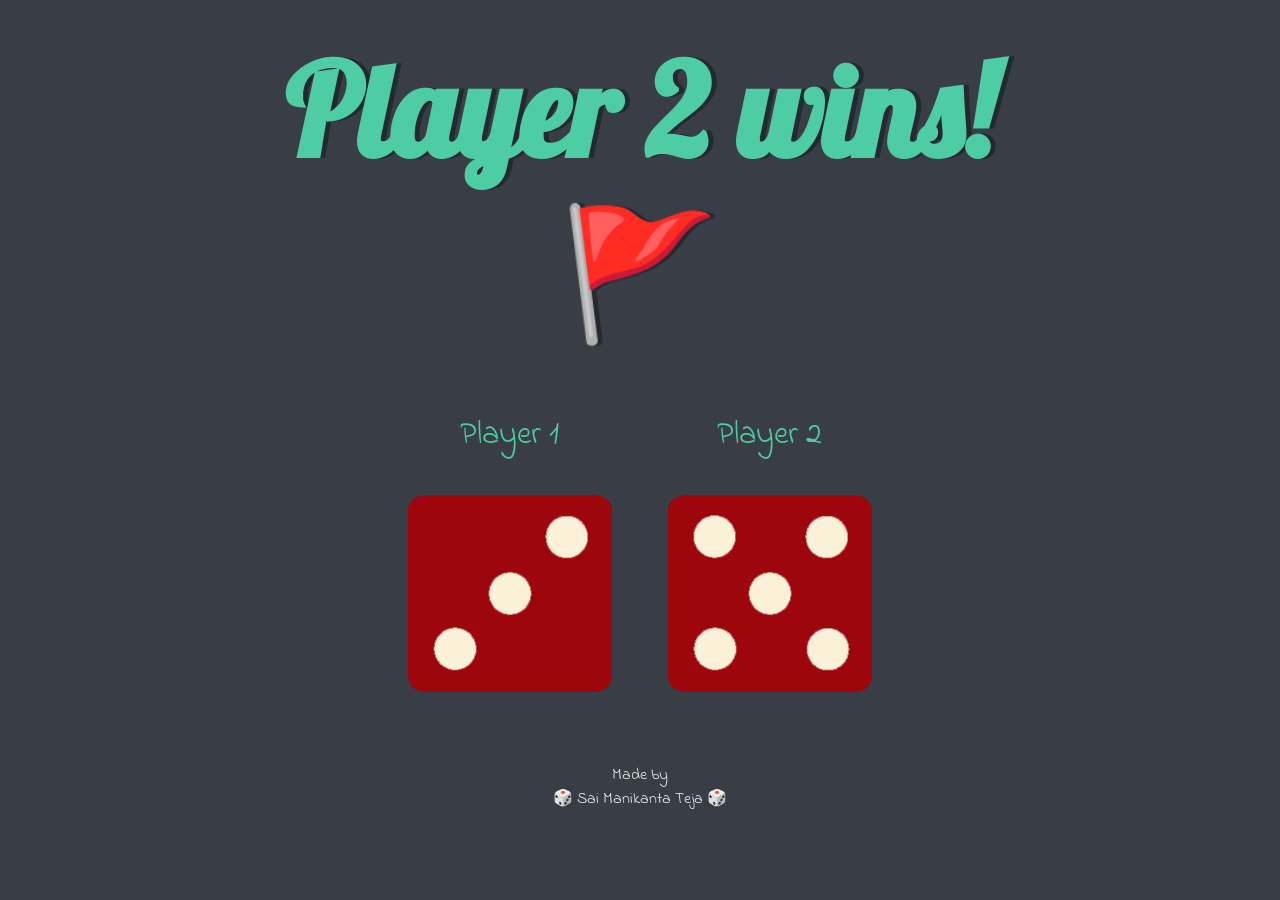
<file: index.html>
<!DOCTYPE html>
<html lang="en" dir="ltr">
  <head>
    <meta charset="utf-8">
    <title>Dicee</title>
    <link rel="stylesheet" href="styles.css">
    <link href="https://fonts.googleapis.com/css?family=Indie+Flower|Lobster" rel="stylesheet">

  </head>
  <body>

    <div class="container">
      <h1>Refresh Me</h1>

      <div class="dice">
        <p>Player 1</p>
        <img class="img1" src="/images/dice6.png">
      </div>

      <div class="dice">
        <p>Player 2</p>
        <img class="img2" src="/images/dice6.png">
      </div>

    </div>

    <script src="index.js"></script>
  </body>

  <footer>
    <span class="center">
      Made by <br>
      🎲 Sai Manikanta Teja 🎲
    </span>
  </footer>
 
</html>
</file>
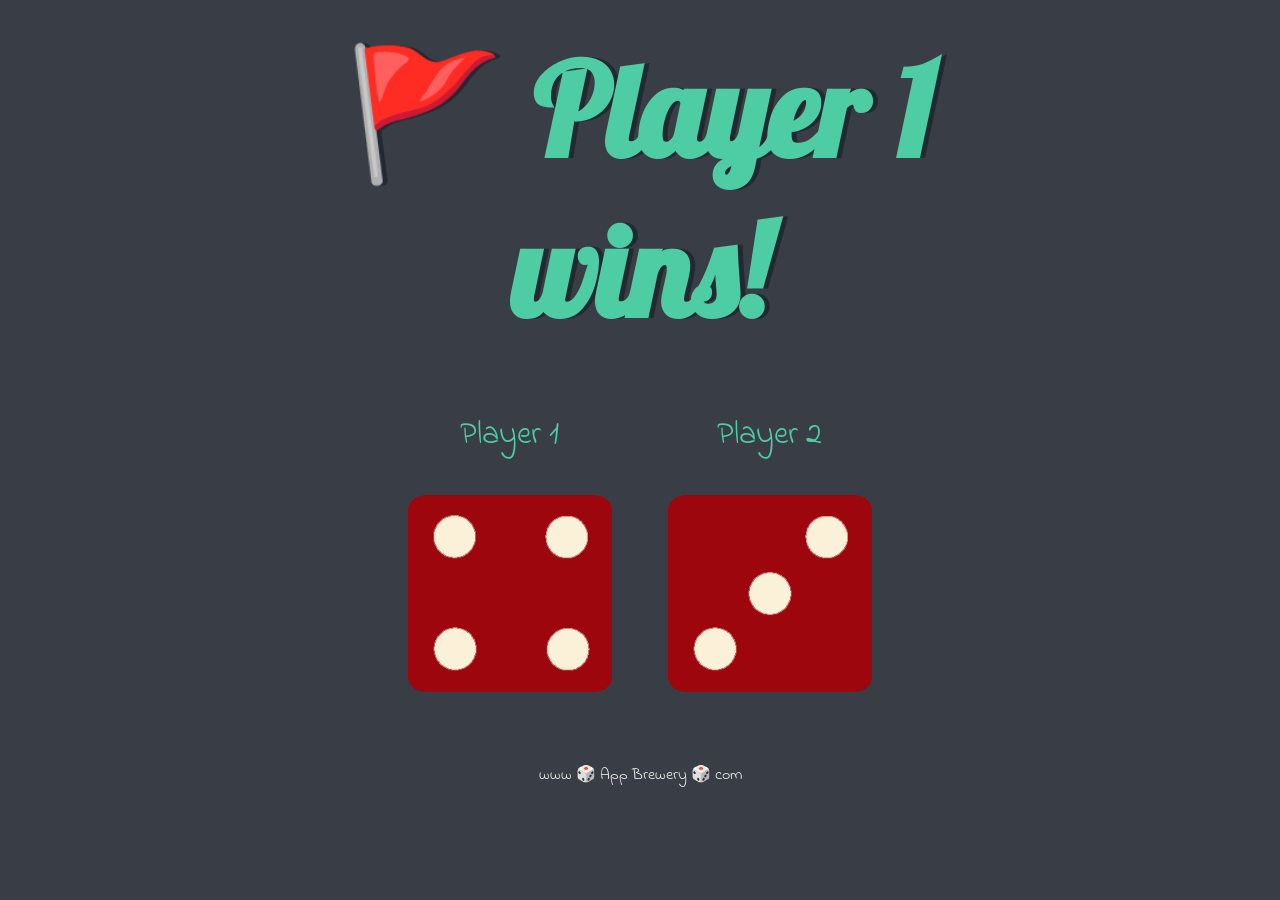
<file: dice.html>
<!DOCTYPE html>
<html lang="en" dir="ltr">
  <head>
    <meta charset="utf-8">
    <title>Dicee</title>
    <link rel="stylesheet" href="styles.css">
    <link href="https://fonts.googleapis.com/css?family=Indie+Flower|Lobster" rel="stylesheet">

  </head>
  <body>

    <div class="container">
      <h1>Refresh Me</h1>

      <div class="dice">
        <p>Player 1</p>
        <img class="img1" src="/images/dice6.png">
      </div>

      <div class="dice">
        <p>Player 2</p>
        <img class="img2" src="/images/dice6.png">
      </div>

    </div>

    <script src="index.js"></script>
  </body>

  <footer>
    www 🎲 App Brewery 🎲 com
  </footer>
 
</html>
</file>
<file: styles.css>
.container {
    width: 70%;
    margin: auto;
    text-align: center;
  }
  
  .dice {
    text-align: center;
    display: inline-block;
  
  }
  
  body {
    background-color: #393E46;
  }
  
  h1 {
    margin: 30px;
    font-family: 'Lobster', cursive;
    text-shadow: 5px 0 #232931;
    font-size: 8rem;
    color: #4ECCA3;
  }
  
  p {
    font-size: 2rem;
    color: #4ECCA3;
    font-family: 'Indie Flower', cursive;
  }
  
  img {
    width: 80%;
  }
  
  footer {
    margin-top: 5%;
    color: #EEEEEE;
    text-align: center;
    font-family: 'Indie Flower', cursive;
  
  }
.center{
    text-align: center;
}
</file>
